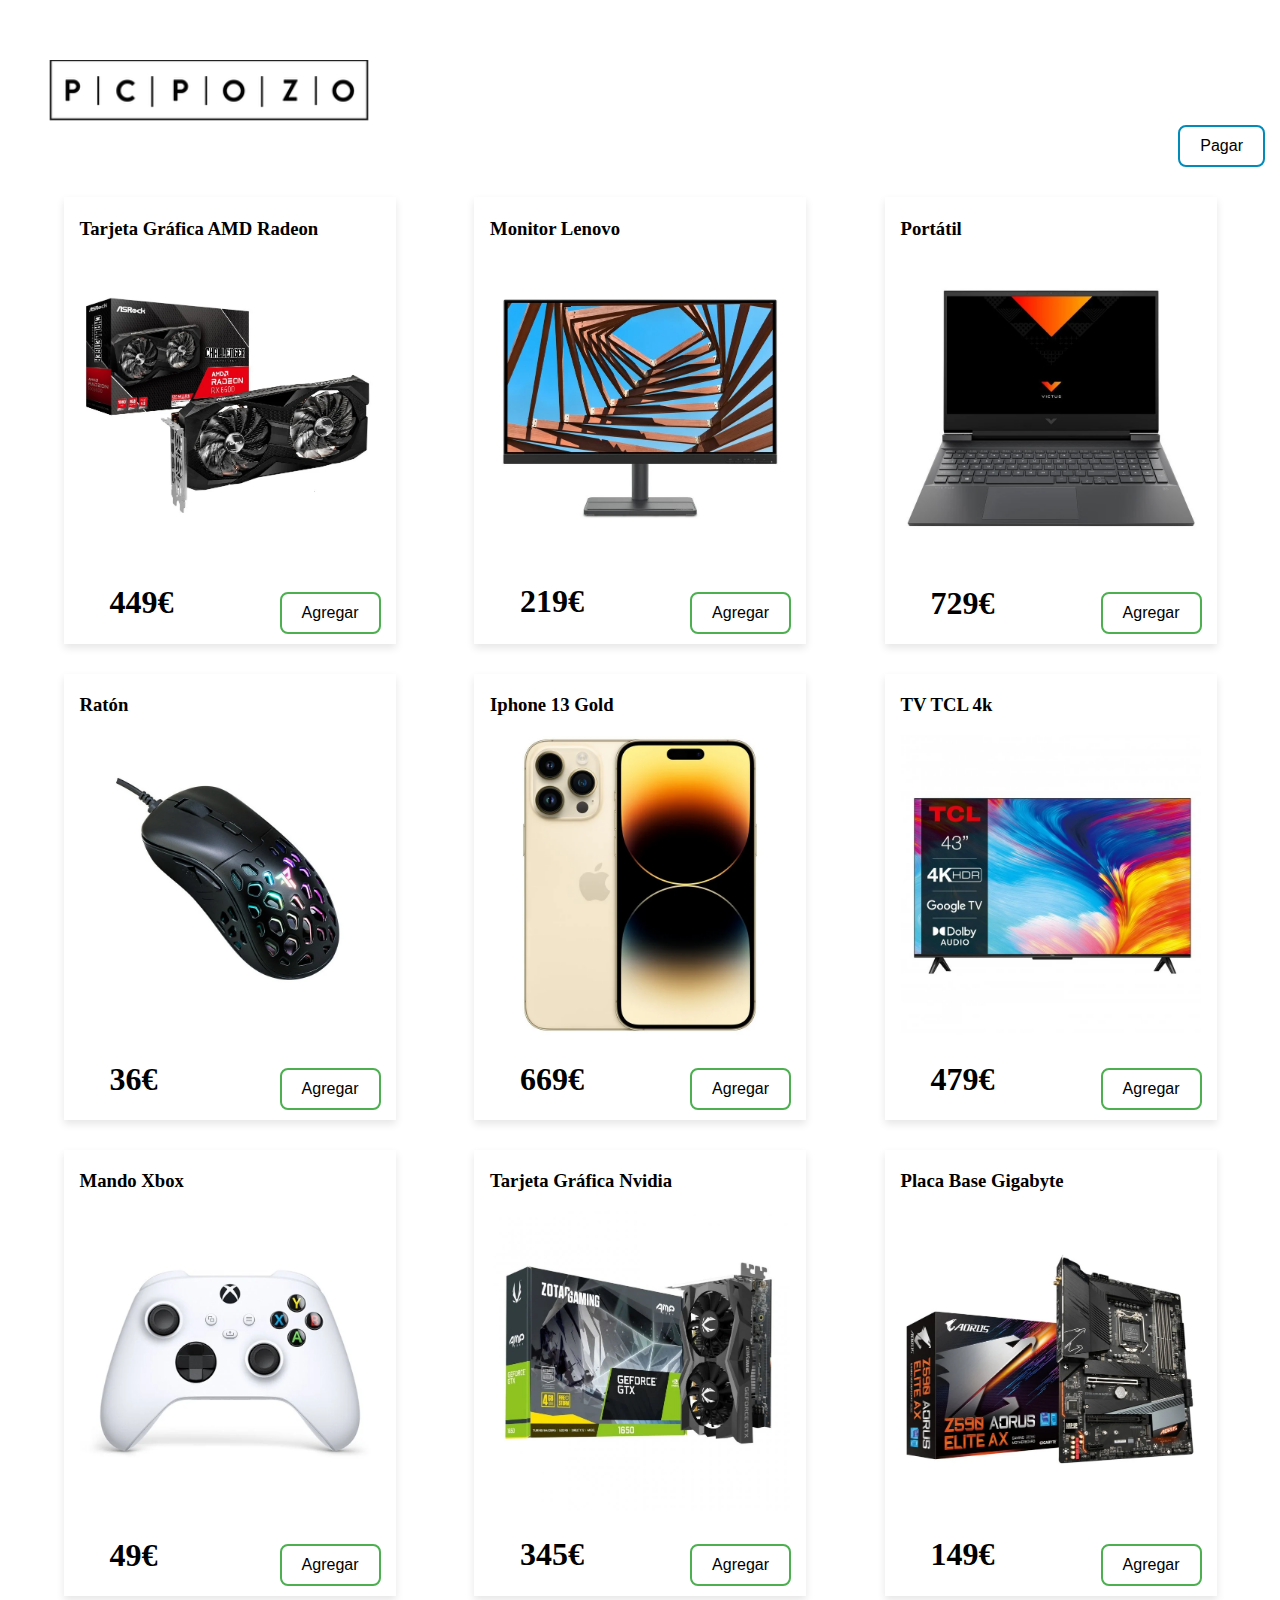
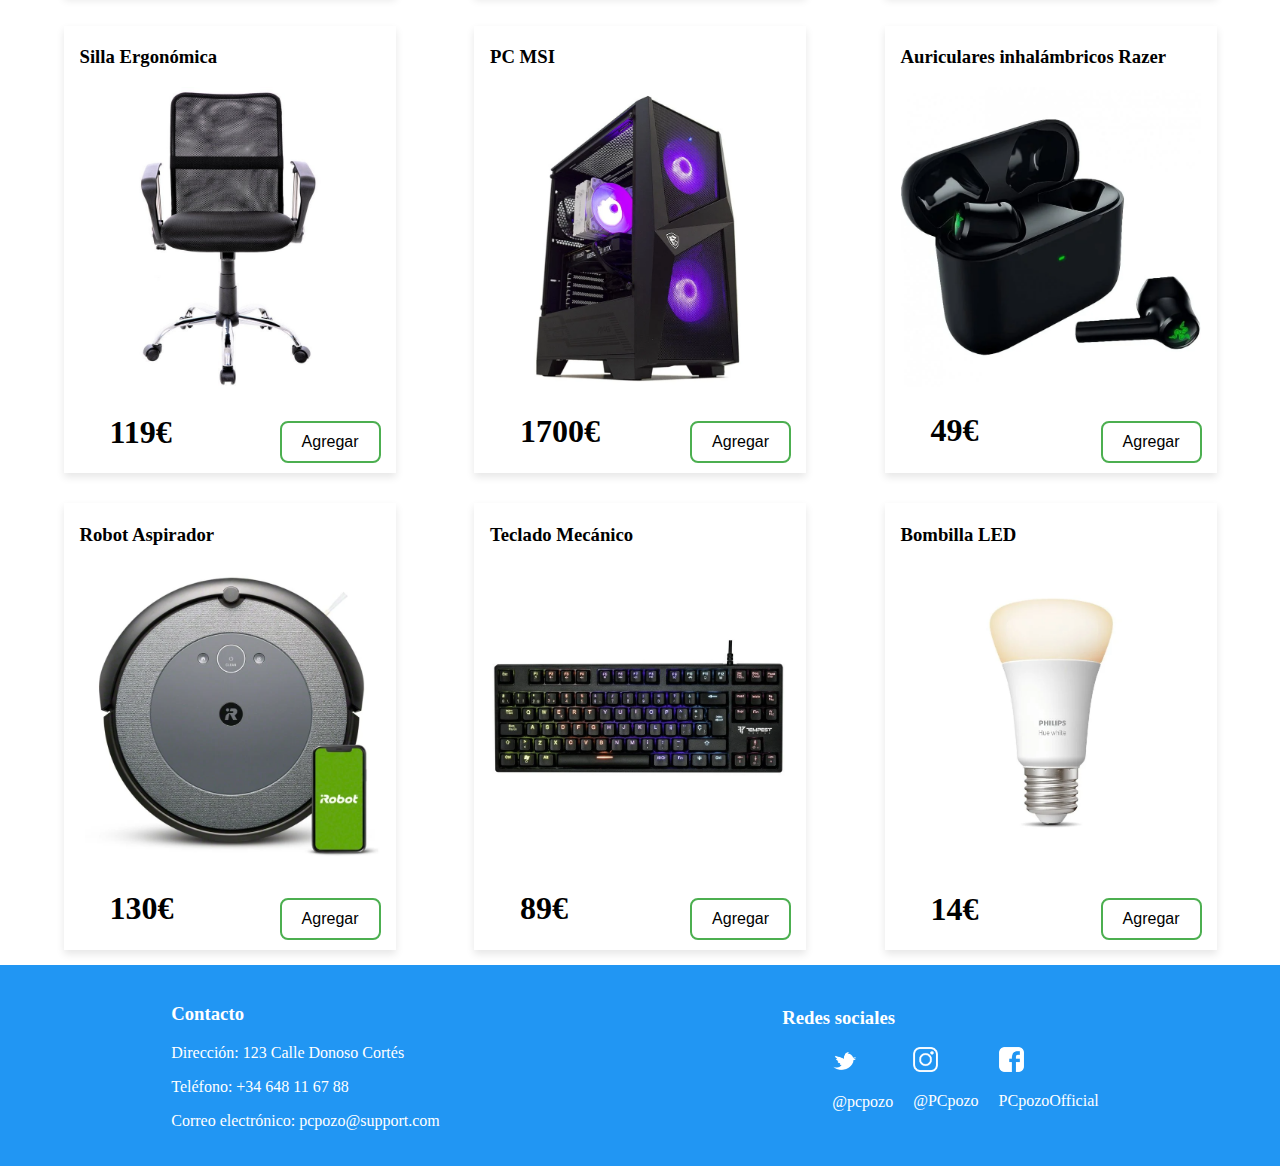
<file: index.html>
<!DOCTYPE html>
<html lang="en">
<head>
    <meta charset="UTF-8">
    <meta name="viewport" content="width=device-width, initial-scale=1.0">
    <meta http-equiv="X-UA-Compatible" content="ie=edge">
    <meta name="Author" content="Jose Maria Pozo Hidalgo">
    <meta name="Description" content="Tienda Online">
    <meta name="Keywords" content="HTML CSS js">
    <title>Proyecto</title>
    <link rel="stylesheet" href="./styles/styles.css" />
    <script src="./scripts/scripts.js"></script>
</head>

<body>
    <div class="header">
        <div class="logo">
            <img src="multimedia//Logo.png" />
        </div>
        <button id="checkout" class="button-checkout" onclick="pay()">Pagar</button>

    </div>
    <div class="page-content">
        <div class="product-container">
            <h3>Tarjeta Gráfica AMD Radeon</h3>
            <img src="multimedia/p1.png" />
            <h1>449€</h1>
            <button class="button-add" onclick="add('Tarjeta Gráfica AMD Radeon', 449)">Agregar</button>
        </div>

        <div class="product-container">
            <h3>Monitor Lenovo</h3>
            <img src="multimedia/p2.png" />
            <h1>219€</h1>
            <button class="button-add" onclick="add('Monitor Lenovo', 219)">Agregar</button>
        </div>

        <div class="product-container">
            <h3>Portátil</h3>
            <img src="multimedia/p3.png" />
            <h1>729€</h1>
            <button class="button-add" onclick="add('Portátil', 729)">Agregar</button>
        </div>

        <div class="product-container">
            <h3>Ratón</h3>
            <img src="multimedia/p4.png" />
            <h1>36€</h1>
            <button class="button-add" onclick="add('Ratón', 36)">Agregar</button>
        </div>

        <div class="product-container">
            <h3>Iphone 13 Gold</h3>
            <img src="multimedia/p5.png" />
            <h1>669€</h1>
            <button class="button-add" onclick="add('Iphone 13 Gold', 669)">Agregar</button>
        </div>

        <div class="product-container">
            <h3>TV TCL 4k</h3>
            <img src="multimedia/p6.png" />
            <h1>479€</h1>
            <button class="button-add" onclick="add('TV TCL 4k', 479)">Agregar</button>
        </div>

        <div class="product-container">
            <h3>Mando Xbox</h3>
            <img src="multimedia/p7.png" />
            <h1>49€</h1>
            <button class="button-add" onclick="add('Mando Xbox', 49)">Agregar</button>
        </div>

        <div class="product-container">
            <h3>Tarjeta Gráfica Nvidia</h3>
            <img src="multimedia/p8.png" />
            <h1>345€</h1>
            <button class="button-add" onclick="add('Tarjeta Gráfica Nvidia', 345)">Agregar</button>
        </div>

        <div class="product-container">
            <h3>Placa Base Gigabyte</h3>
            <img src="multimedia/p9.png" />
            <h1>149€</h1>
            <button class="button-add" onclick="add('Placa Base Gigabyte', 149)">Agregar</button>
        </div>

        <div class="product-container">
            <h3>Silla Ergonómica</h3>
            <img src="multimedia/p10.png" />
            <h1>119€</h1>
            <button class="button-add" onclick="add('Silla ergonómica', 119)">Agregar</button>
        </div>

        <div class="product-container">
            <h3>PC MSI</h3>
            <img src="multimedia/p11.png" />
            <h1>1700€</h1>
            <button class="button-add" onclick="add('PC MSI', 1700)">Agregar</button>
        </div>

        <div class="product-container">
            <h3>Auriculares inhalámbricos Razer</h3>
            <img src="multimedia/p12.png" />
            <h1>49€</h1>
            <button class="button-add" onclick="add('Auriculares inhalámbricos Razer', 49)">Agregar</button>
        </div>

        <div class="product-container">
            <h3>Robot Aspirador</h3>
            <img src="multimedia/p13.png" />
            <h1>130€</h1>
            <button class="button-add" onclick="add('Robot Aspirador', 130)">Agregar</button>
        </div>

        <div class="product-container">
            <h3>Teclado Mecánico</h3>
            <img src="multimedia/p14.png" />
            <h1>89€</h1>
            <button class="button-add" onclick="add('Teclado Mecánico', 89)">Agregar</button>
        </div>

        <div class="product-container">
            <h3>Bombilla LED</h3>
            <img src="multimedia/p15.png" />
            <h1>14€</h1>
            <button class="button-add" onclick="add('Bombilla LED', 14)">Agregar</button>
        </div>
    </div>
    <footer class="footer">
        <div class="footer-content">
            <div class="contact-info">
                <h3>Contacto</h3>
                <p><i class="fas fa-map-marker-alt"></i> Dirección: 123 Calle Donoso Cortés</p>
                <p><i class="fas fa-phone-alt"></i> Teléfono: +34 648 11 67 88</p>
                <p><i class="fas fa-envelope"></i> Correo electrónico: pcpozo@support.com</p>
            </div>
            <div>
                <h3>Redes sociales</h3>
                <ul style="list-style: none; display: flex; justify-content: center; padding: 40;">
                    <li style="margin: 0 10px;">
                        <img src="multimedia/twitter.png" alt="" width="25">
                        <p>@pcpozo</p>
                    </li>
                    <li style="margin: 0 10px;">
                        <img src="multimedia/ig.png" alt="" width="25">
                        <p>@PCpozo</p>
                    </li>
                    <li style="margin: 0 10px;">
                        <img src="multimedia/fb.png" alt="" width="25">
                        <p>PCpozoOfficial</p>
                    </li>
                </ul>
            </div>
        </div>
    </footer>
</body>
</html>
</file>
<file: styles/styles.css>
body {
    margin: 0em;
    background-color: rgb(255, 255, 255);
    font-family: calibri;
}

button {
    font-size: 1em;
    text-align: center;
    border-radius: 0.5em;
    padding: 0.625em 1.25em;
}

.page-nav {
    background-color: #2196F3;
    border: 0.0625em solid black;
    position: relative;
}

.logo {
    margin: 1.25em;
    display: flex;
}

.button-checkout {
    background-color: white;
    color: black;
    border: 0.125em solid #008CBA;
    transition-duration: 0.4s;
    position: absolute;
    right: 0.9375em;
    bottom: 0.9375em;
}

.button-checkout:hover {
    background-color: #00678a;
    color: white;
}

.page-content {
    display: flex;
    flex-wrap: wrap;
    justify-content: space-evenly;
}

.product-container {
    margin: 0.9375em;
    padding: 0.125em 1em;
    position: relative;
    box-shadow: 0 0.25em 0.5em 0 rgba(0, 0, 0, 0.1);
    background-color: white;
}

.product-container:hover {
    box-shadow: 0 1em 1em 0.3em rgba(0, 0, 3, 0.2);
}

.product-container img {
    width: 18.75em;
}

.product-container h1 {
    margin-bottom: 0.625em;
    margin-left: 0.9375em;
}

.button-add {
    background-color: white;
    color: black;
    border: 0.125em solid #4CAF50;
    transition-duration: 0.4s;
    position: absolute;
    right: 0.9375em;
    bottom: 0.625em;
}

.button-add:hover {
    background-color: #4CAF50;
    color: white;
}

.footer {
    background-color: #2196F3;
    position: relative;
    padding-top: 2.5em 0;
    padding-bottom: 0;
}

.footer-content {
    color: white;
    display: flex;
    justify-content: space-around;
    align-items: center;
    flex-wrap: wrap;
    padding-bottom: 20px;
    padding-top: 20px;
    padding-bottom: 20px;

}

.header {
    display: flex;
    justify-content: space-between;
    align-items: center;
    background-color: #ffffff;
    position: relative;
    padding: 0.625em 1.25em;
}

.nav-logo {
    margin: 0.3125em;
}

.nav-list {
    display: flex;
    justify-content: center;
    align-items: center;
}

.nav-list li {
    margin: 0 1.25em;
}

.nav-list a {
    color: white;
    text-decoration: none;
    transition: color 0.3s ease-in-out;
    font-size: 1.125em;
    font-weight: bold;
}

.nav-list a:hover {
    color: #008CBA;
}
</file>
